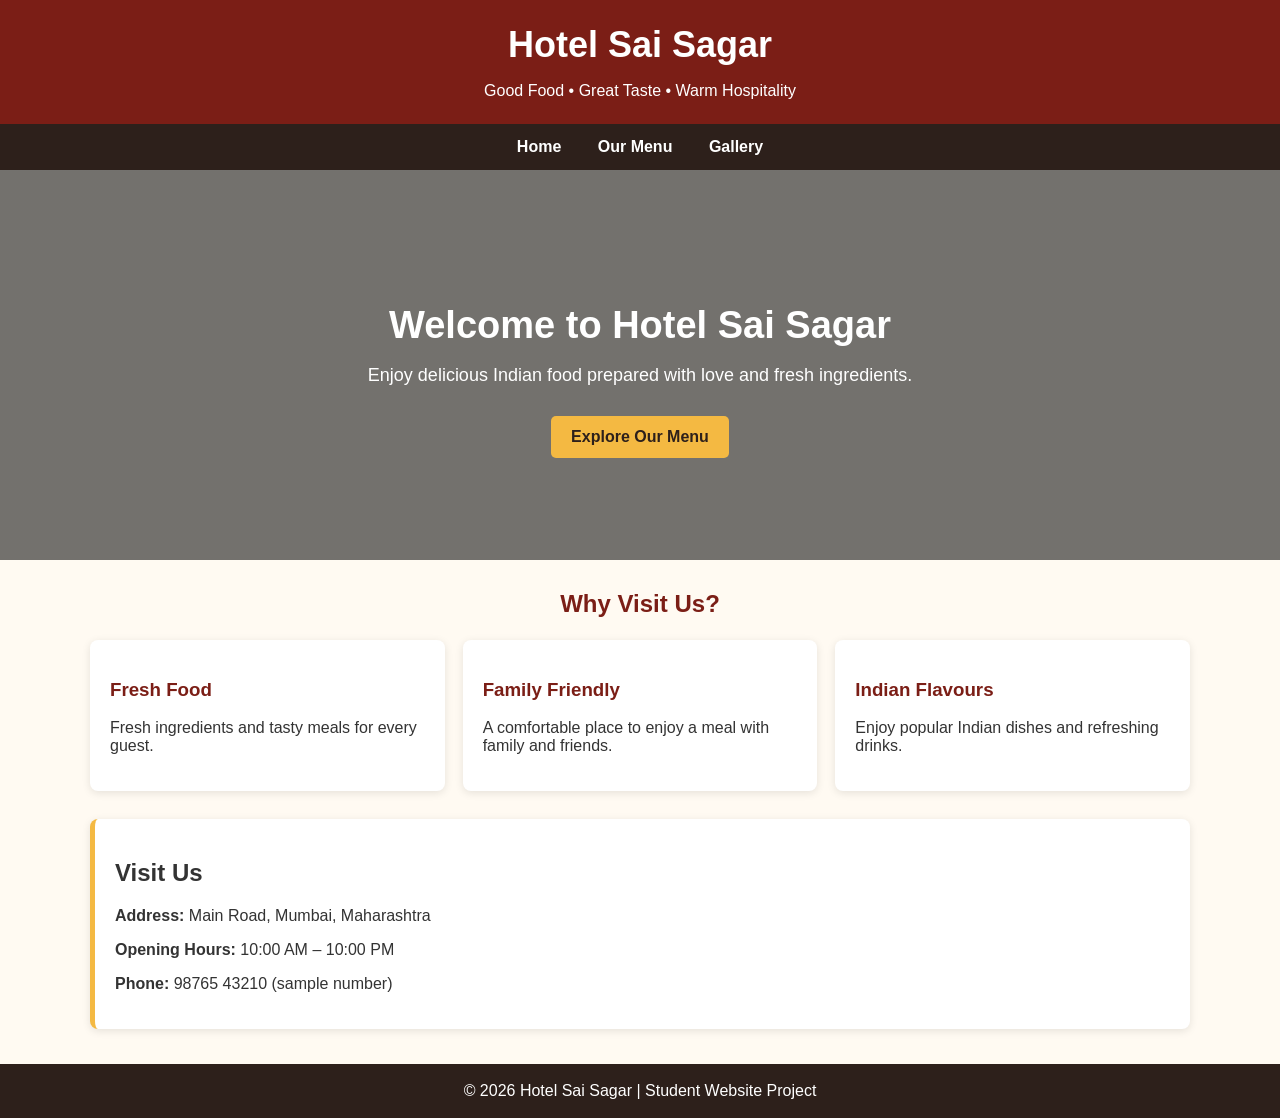
<file: index.html>
<!DOCTYPE html>
<html lang="en">
<head>
    <meta charset="UTF-8">
    <meta name="viewport" content="width=device-width, initial-scale=1.0">
    <title>Sai Sagar Hotel | Home</title>
    <link rel="stylesheet" href="style.css">
</head>
<body>
    <header>
        <h1>Hotel Sai Sagar</h1>
        <p>Good Food • Great Taste • Warm Hospitality</p>
    </header>

    <nav>
        <a href="index.html">Home</a>
        <a href="menu.html">Our Menu</a>
        <a href="gallery.html">Gallery</a>
    </nav>

    <section class="hero">
        <div class="hero-text">
            <h2>Welcome to Hotel Sai Sagar</h2>
            <p>Enjoy delicious Indian food prepared with love and fresh ingredients.</p>
            <a class="button" href="menu.html">Explore Our Menu</a>
        </div>
    </section>

    <main class="container">
        <h2 class="section-title">Why Visit Us?</h2>
        <div class="cards">
            <div class="card">
                <h3>Fresh Food</h3>
                <p>Fresh ingredients and tasty meals for every guest.</p>
            </div>
            <div class="card">
                <h3>Family Friendly</h3>
                <p>A comfortable place to enjoy a meal with family and friends.</p>
            </div>
            <div class="card">
                <h3>Indian Flavours</h3>
                <p>Enjoy popular Indian dishes and refreshing drinks.</p>
            </div>
        </div>
        <div class="info-box">
            <h2>Visit Us</h2>
            <p><strong>Address:</strong> Main Road, Mumbai, Maharashtra</p>
            <p><strong>Opening Hours:</strong> 10:00 AM – 10:00 PM</p>
            <p><strong>Phone:</strong> 98765 43210 (sample number)</p>
        </div>
    </main>

    <footer>© 2026 Hotel Sai Sagar | Student Website Project</footer>
    <script src="script.js"></script>
</body>
</html>
</file>
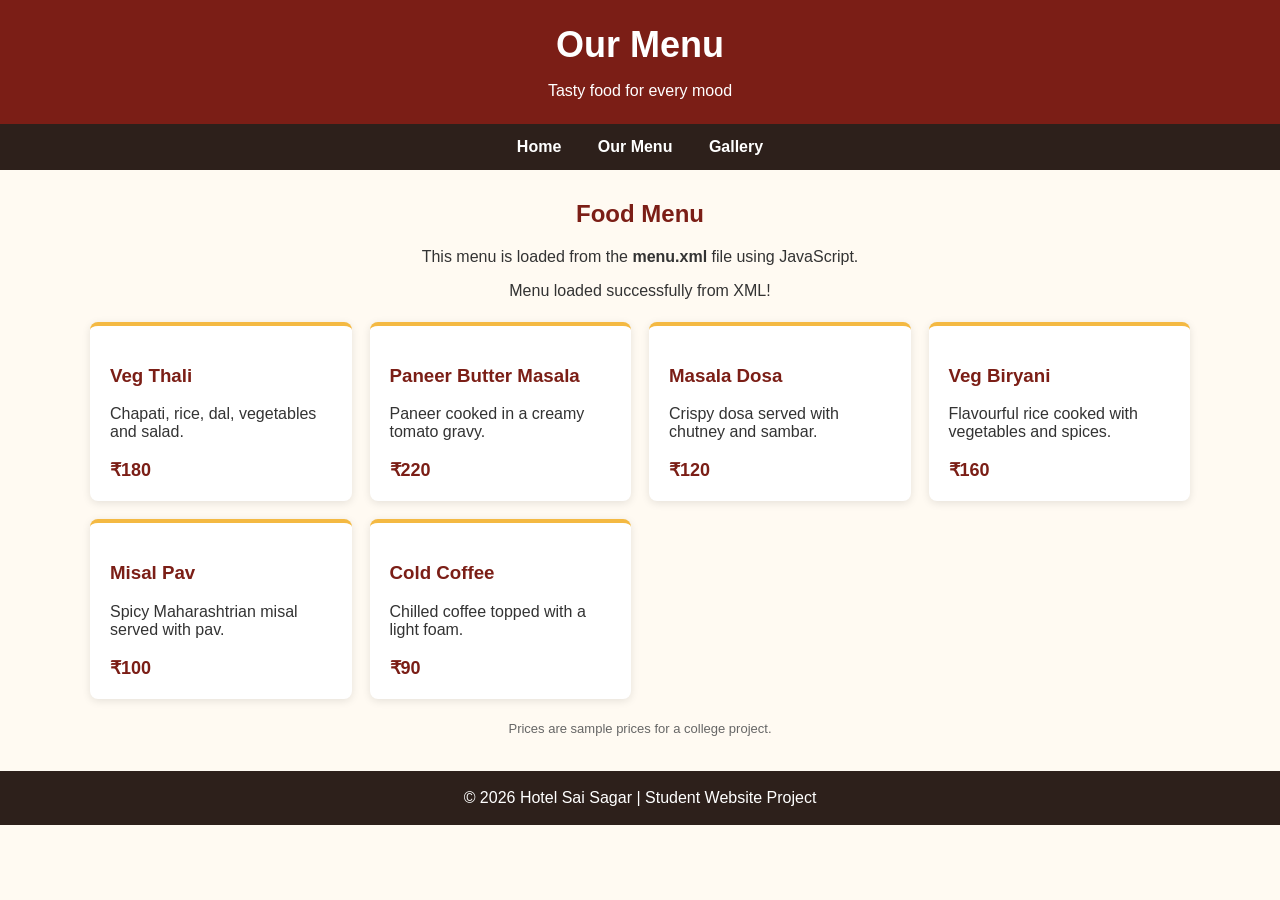
<file: menu.html>
<!DOCTYPE html>
<html lang="en">
<head>
    <meta charset="UTF-8">
    <meta name="viewport" content="width=device-width, initial-scale=1.0">
    <title>Sai Sagar Hotel | Menu</title>
    <link rel="stylesheet" href="style.css">
</head>
<body>
    <header>
        <h1>Our Menu</h1>
        <p>Tasty food for every mood</p>
    </header>

    <nav>
        <a href="index.html">Home</a>
        <a href="menu.html">Our Menu</a>
        <a href="gallery.html">Gallery</a>
    </nav>

    <main class="container">
        <h2 class="section-title">Food Menu</h2>
        <p class="center">This menu is loaded from the <strong>menu.xml</strong> file using JavaScript.</p>
        <p id="menu-message" class="center">Loading menu...</p>
        <div id="menu-list" class="menu-grid"></div>
        <p class="small-note">Prices are sample prices for a college project.</p>
    </main>

    <footer>© 2026 Hotel Sai Sagar | Student Website Project</footer>
    <script src="script.js"></script>
</body>
</html>
</file>
<file: style.css>
/* Common design for all three pages */
* {
    box-sizing: border-box;
}

body {
    margin: 0;
    font-family: Arial, sans-serif;
    color: #333333;
    background-color: #fffaf2;
}

header {
    text-align: center;
    background-color: #7b1e16;
    color: white;
    padding: 24px 12px;
}

header h1 {
    margin: 0;
    font-size: 36px;
}

header p {
    margin-bottom: 0;
}

nav {
    background-color: #2d201b;
    text-align: center;
    padding: 14px;
}

nav a {
    color: white;
    text-decoration: none;
    margin: 0 16px;
    font-weight: bold;
}

nav a:hover {
    color: #ffd27d;
}

.hero {
    min-height: 390px;
    display: flex;
    align-items: center;
    justify-content: center;
    text-align: center;
    padding: 35px 20px;
    color: white;
    background-image: linear-gradient(rgba(0,0,0,0.55), rgba(0,0,0,0.55)),
    url("https://images.unsplash.com/photo-1517248135467-4c7edcad34c4?auto=format&fit=crop&w=1600&q=85");
    background-size: cover;
    background-position: center;
}

.hero-text h2 {
    font-size: 38px;
    margin-bottom: 10px;
}

.hero-text p {
    font-size: 18px;
}

.button {
    display: inline-block;
    background-color: #f4b942;
    color: #2d201b;
    text-decoration: none;
    padding: 12px 20px;
    margin-top: 12px;
    border-radius: 5px;
    font-weight: bold;
}

.container {
    width: 90%;
    max-width: 1100px;
    margin: 30px auto;
}

.section-title {
    color: #7b1e16;
    text-align: center;
}

.cards, .menu-grid {
    display: grid;
    grid-template-columns: repeat(auto-fit, minmax(220px, 1fr));
    gap: 18px;
    margin-top: 22px;
}

.card, .menu-item, .info-box {
    background-color: white;
    padding: 20px;
    border-radius: 8px;
    box-shadow: 0 2px 8px rgba(0,0,0,0.10);
}

.card h3, .menu-item h3 {
    color: #7b1e16;
}

.info-box {
    margin: 28px 0;
    border-left: 5px solid #f4b942;
}

.center {
    text-align: center;
}

.menu-item {
    border-top: 4px solid #f4b942;
}

.menu-item p {
    margin-bottom: 0;
}

.price {
    font-weight: bold;
    color: #7b1e16;
    font-size: 18px;
}

.gallery {
    display: grid;
    grid-template-columns: repeat(auto-fit, minmax(240px, 1fr));
    gap: 20px;
    margin: 25px 0;
}

.gallery figure {
    margin: 0;
    background: white;
    padding: 10px;
    border-radius: 8px;
    box-shadow: 0 2px 8px rgba(0,0,0,0.12);
}

.gallery img {
    width: 100%;
    height: 220px;
    object-fit: cover;
    border-radius: 5px;
    display: block;
}

.gallery figcaption {
    text-align: center;
    font-weight: bold;
    padding: 12px 4px 5px;
}

.small-note {
    text-align: center;
    color: #666666;
    font-size: 13px;
    margin-top: 22px;
}

footer {
    background-color: #2d201b;
    color: white;
    text-align: center;
    padding: 18px;
    margin-top: 35px;
}

@media (max-width: 600px) {
    header h1 {
        font-size: 29px;
    }

    nav a {
        margin: 0 7px;
        font-size: 14px;
    }

    .hero-text h2 {
        font-size: 29px;
    }
}
</file>
